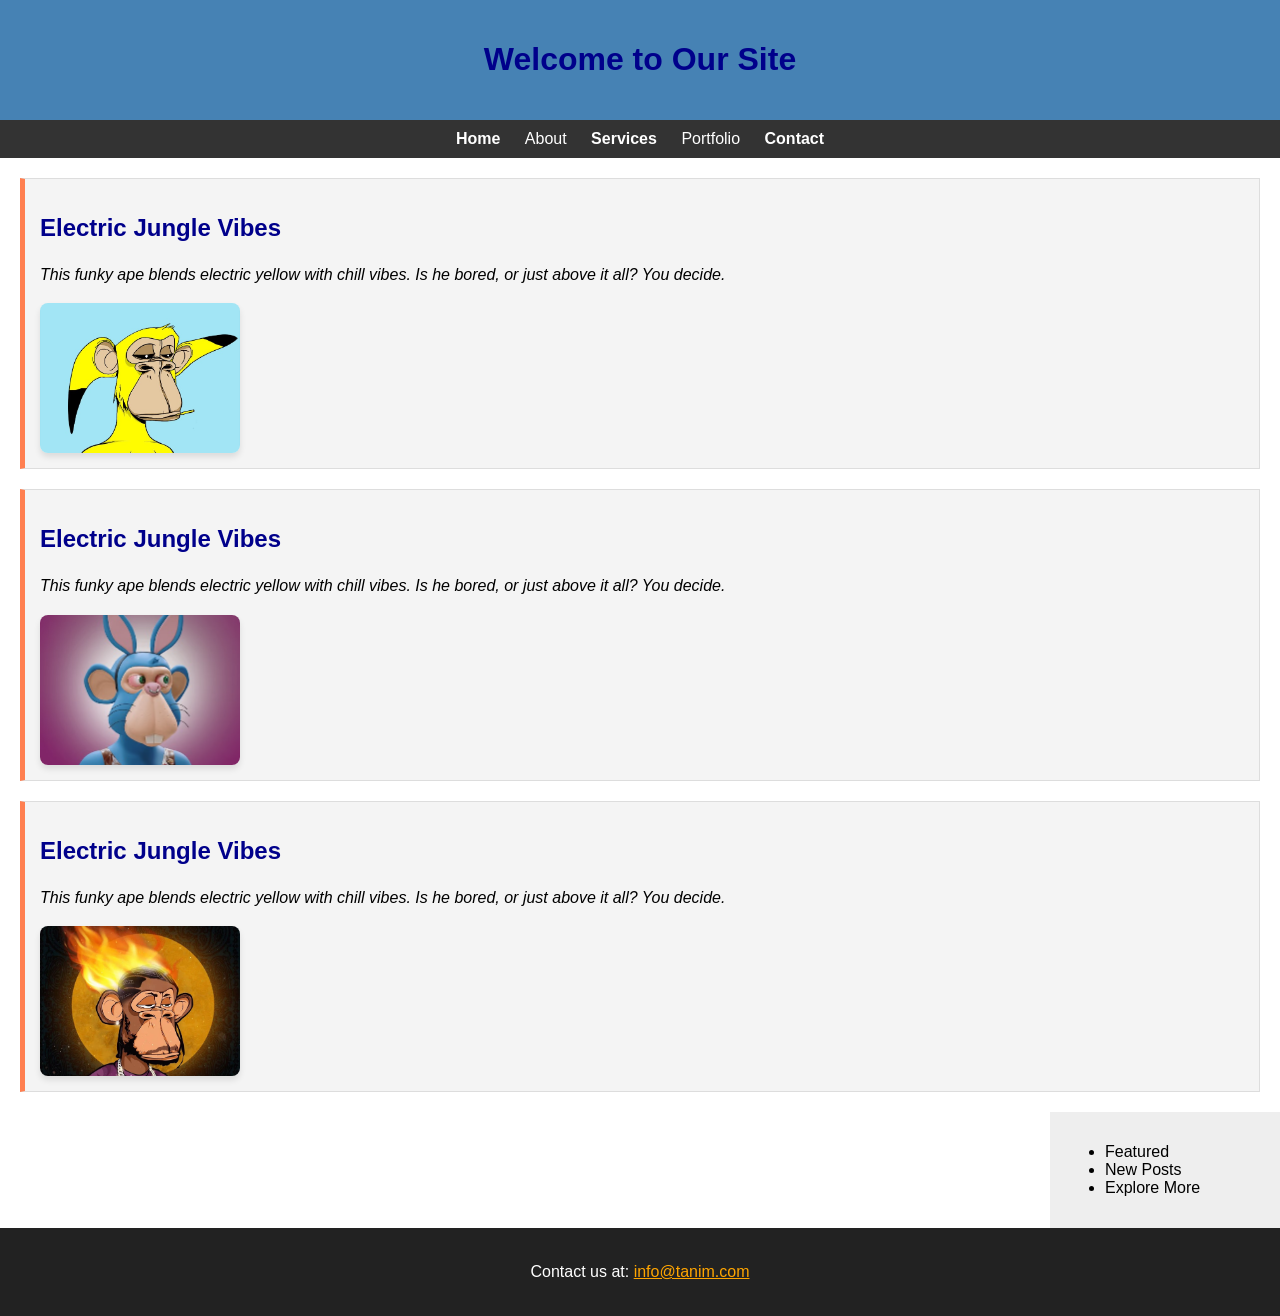
<file: index.html>
<!DOCTYPE html>
<html lang="en">
<head>
  <meta charset="UTF-8" />
  <title>Home</title>
  <link rel="stylesheet" href="styles.css" />
</head>
<body>
  <header id="main-header">
    <h1>Welcome to Our Site</h1>
  </header>

  <nav class="nav-menu">
    <a href="index.html" class="nav-link" data-type="primary">Home</a>
    <a href="about.html" class="nav-link" data-type="secondary">About</a>
    <a href="services.html" class="nav-link" data-type="primary">Services</a>
    <a href="portfolio.html" class="nav-link" data-type="secondary">Portfolio</a>
    <a href="contact.html" class="nav-link" data-type="primary">Contact</a>
  </nav>

  <div class="container">
    <main>
      <article class="content-block">
        <h2>Electric Jungle Vibes</h2>
        <p>This funky ape blends electric yellow with chill vibes. Is he bored, or just above it all? You decide.</p>
        <img src="../image/01.jpg" alt="Yellow monkey avatar">
      </article>
    </main>

    
  </div>
  
  <div class="container">
    <main>
      <article class="content-block">
        <h2>Electric Jungle Vibes</h2>
        <p>This funky ape blends electric yellow with chill vibes. Is he bored, or just above it all? You decide.</p>
        <img src="../image/02.jpg" alt="Yellow monkey avatar">
      </article>
    </main>
</div>
<div class="container">
    <main>
      <article class="content-block">
        <h2>Electric Jungle Vibes</h2>
        <p>This funky ape blends electric yellow with chill vibes. Is he bored, or just above it all? You decide.</p>
        <img src="../image/03.jpg" alt="Yellow monkey avatar">
      </article>
    </main>
    <aside class="sidebar">
        <ul>
          <li>Featured</li>
          <li>New Posts</li>
          <li>Explore More</li>
        </ul>
      </aside>
</div>

  <footer id="main-footer">
    <p>Contact us at: <a href="mailto:info@tanim.com">info@tanim.com</a></p>
  </footer>
</body>
</html>
</file>
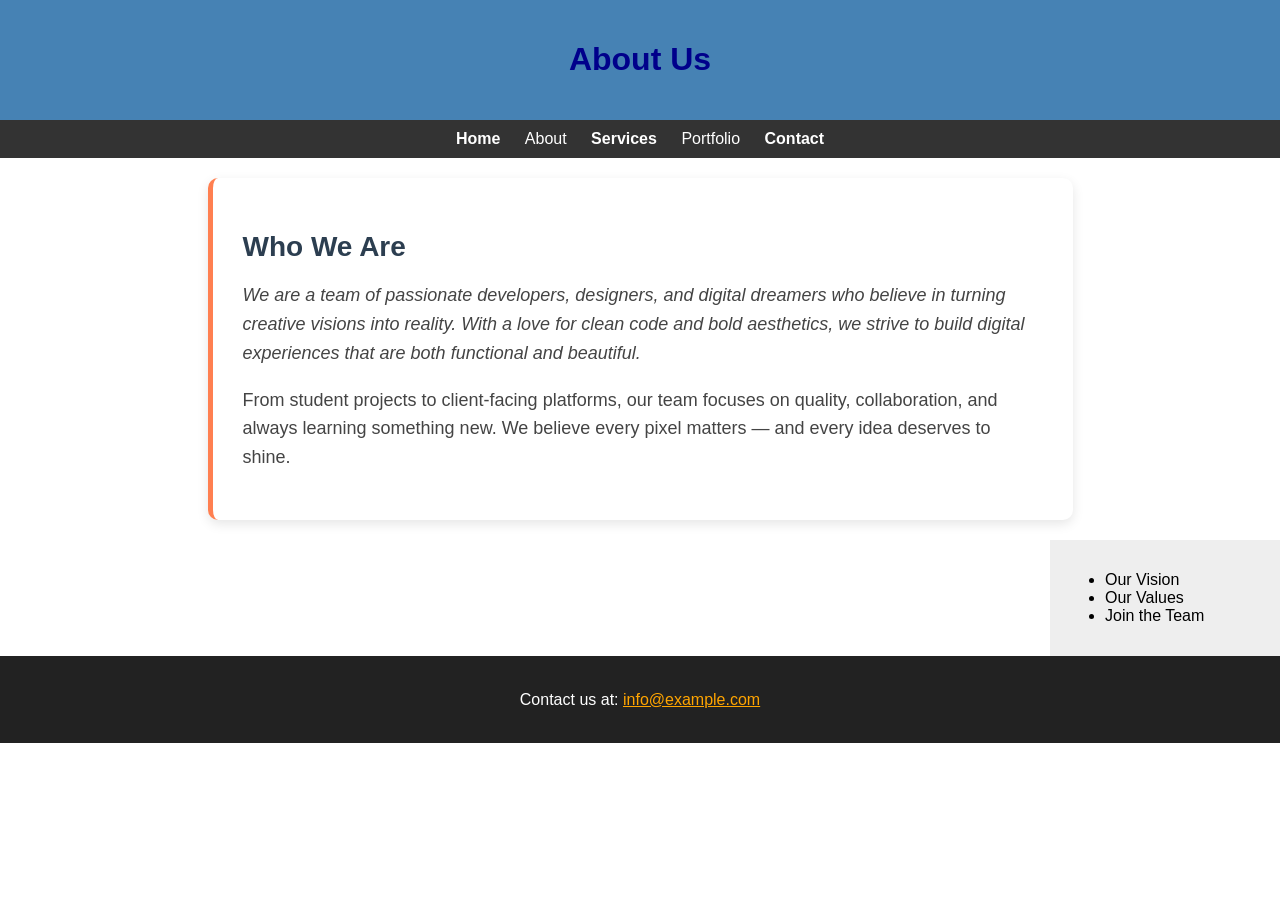
<file: about.html>
<!DOCTYPE html>
<html lang="en">
<head>
  <meta charset="UTF-8" />
  <meta name="viewport" content="width=device-width, initial-scale=1.0"/>
  <title>About</title>
  <link rel="stylesheet" href="styles.css" />
</head>
<body>
  <header id="main-header">
    <h1>About Us</h1>
  </header>

  <nav class="nav-menu">
    <a href="index.html" class="nav-link" data-type="primary">Home</a>
    <a href="about.html" class="nav-link" data-type="secondary">About</a>
    <a href="services.html" class="nav-link" data-type="primary">Services</a>
    <a href="portfolio.html" class="nav-link" data-type="secondary">Portfolio</a>
    <a href="contact.html" class="nav-link" data-type="primary">Contact</a>
  </nav>

  <div class="container">
    <main>
      <article class="about-highlight">
        <h2>Who We Are</h2>
        <p>
          We are a team of passionate developers, designers, and digital dreamers who believe in turning creative visions into reality. 
          With a love for clean code and bold aesthetics, we strive to build digital experiences that are both functional and beautiful.
        </p>
        <p>
          From student projects to client-facing platforms, our team focuses on quality, collaboration, and always learning something new. 
          We believe every pixel matters — and every idea deserves to shine.
        </p>
      </article>
    </main>

    <aside class="sidebar">
      <ul>
        <li>Our Vision</li>
        <li>Our Values</li>
        <li>Join the Team</li>
      </ul>
    </aside>
  </div>

  <footer id="main-footer">
    <p>Contact us at: <a href="mailto:info@example.com">info@example.com</a></p>
  </footer>
</body>
</html>
</file>
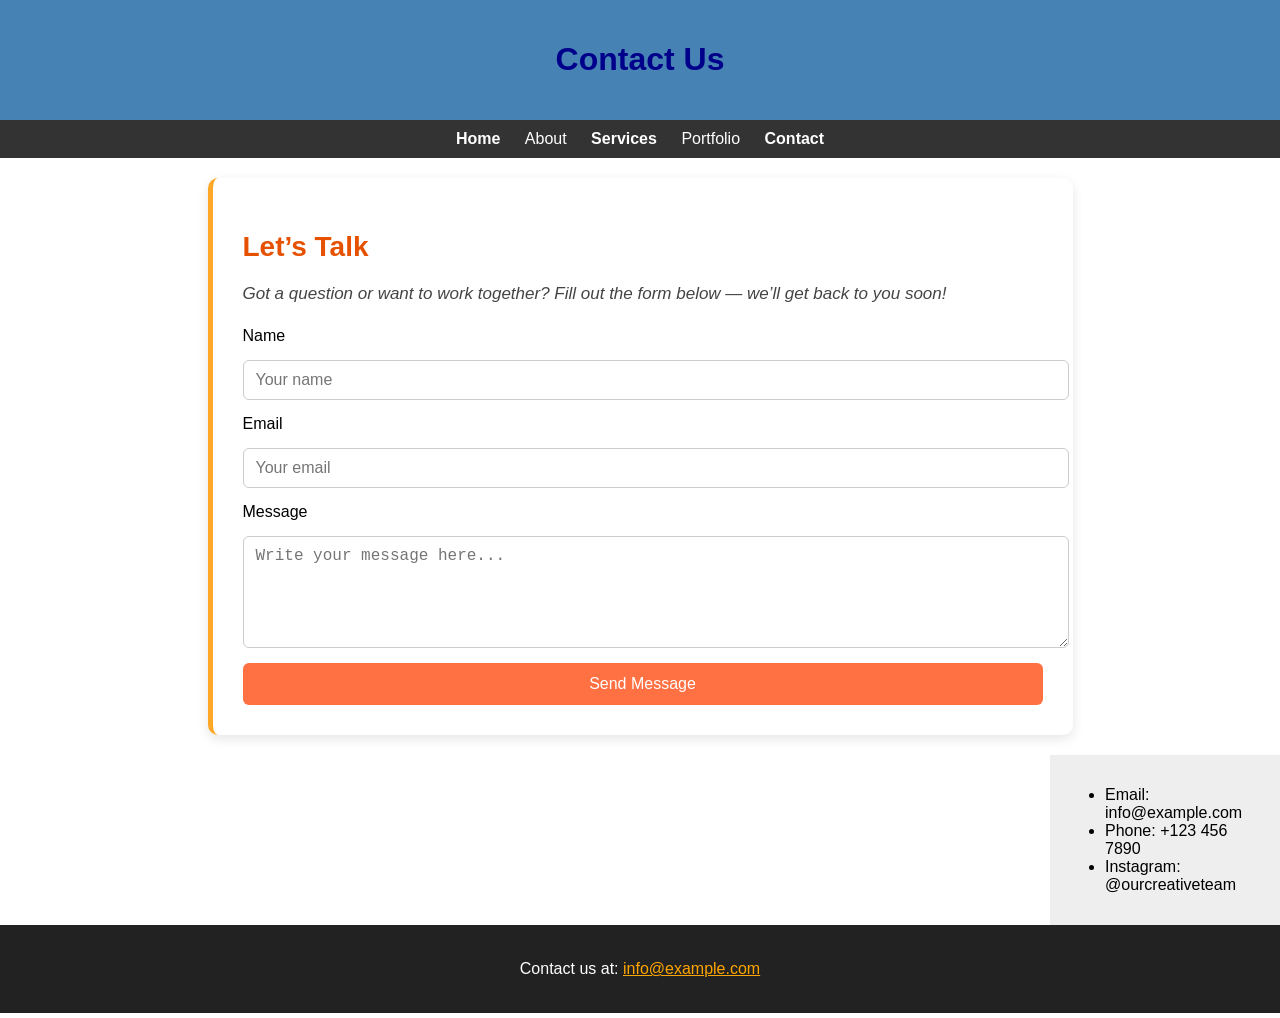
<file: contact.html>
<!DOCTYPE html>
<html lang="en">
<head>
  <meta charset="UTF-8" />
  <meta name="viewport" content="width=device-width, initial-scale=1.0"/>
  <title>Contact</title>
  <link rel="stylesheet" href="styles.css" />
</head>
<body>
  <header id="main-header">
    <h1>Contact Us</h1>
  </header>

  <nav class="nav-menu">
    <a href="index.html" class="nav-link" data-type="primary">Home</a>
    <a href="about.html" class="nav-link" data-type="secondary">About</a>
    <a href="services.html" class="nav-link" data-type="primary">Services</a>
    <a href="portfolio.html" class="nav-link" data-type="secondary">Portfolio</a>
    <a href="contact.html" class="nav-link" data-type="primary">Contact</a>
  </nav>

  <div class="container">
    <main>
      <article class="contact-highlight">
        <h2>Let’s Talk</h2>
        <p>
          Got a question or want to work together? Fill out the form below — we’ll get back to you soon!
        </p>
        <form action="#" method="post" class="contact-form">
          <label for="name">Name</label>
          <input type="text" id="name" name="name" placeholder="Your name" required>

          <label for="email">Email</label>
          <input type="email" id="email" name="email" placeholder="Your email" required>

          <label for="message">Message</label>
          <textarea id="message" name="message" rows="5" placeholder="Write your message here..." required></textarea>

          <button type="submit">Send Message</button>
        </form>
      </article>
    </main>

    <aside class="sidebar">
      <ul>
        <li>Email: info@example.com</li>
        <li>Phone: +123 456 7890</li>
        <li>Instagram: @ourcreativeteam</li>
      </ul>
    </aside>
  </div>

  <footer id="main-footer">
    <p>Contact us at: <a href="mailto:info@example.com">info@example.com</a></p>
  </footer>
</body>
</html>
</file>
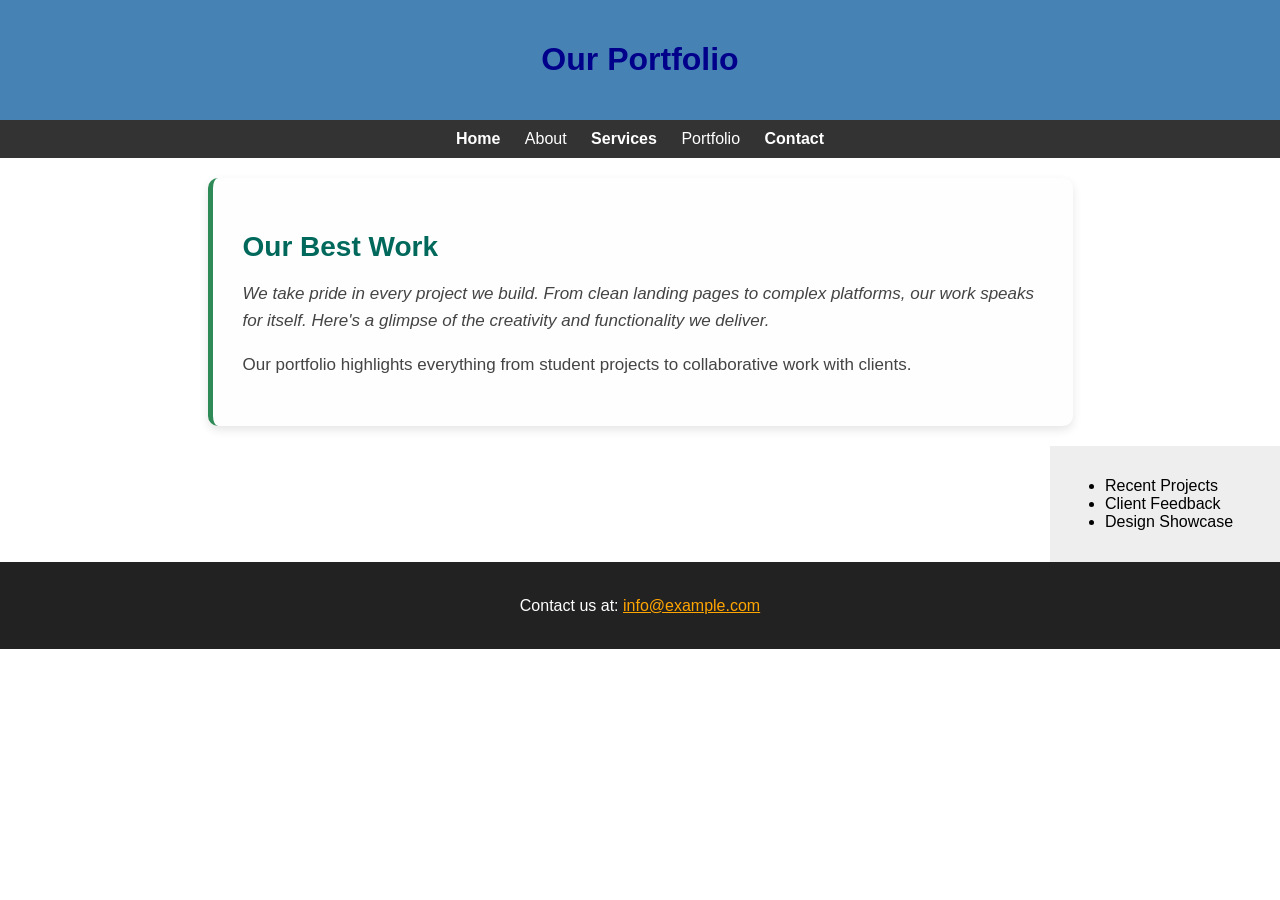
<file: portfolio.html>
<!DOCTYPE html>
<html lang="en">
<head>
  <meta charset="UTF-8" />
  <meta name="viewport" content="width=device-width, initial-scale=1.0"/>
  <title>Portfolio</title>
  <link rel="stylesheet" href="styles.css" />
</head>
<body>
  <header id="main-header">
    <h1>Our Portfolio</h1>
  </header>

  <nav class="nav-menu">
    <a href="index.html" class="nav-link" data-type="primary">Home</a>
    <a href="about.html" class="nav-link" data-type="secondary">About</a>
    <a href="services.html" class="nav-link" data-type="primary">Services</a>
    <a href="portfolio.html" class="nav-link" data-type="secondary">Portfolio</a>
    <a href="contact.html" class="nav-link" data-type="primary">Contact</a>
  </nav>

  <div class="container">
    <main>
      <article class="portfolio-highlight">
        <h2>Our Best Work</h2>
        <p>
          We take pride in every project we build. From clean landing pages to complex platforms, 
          our work speaks for itself. Here's a glimpse of the creativity and functionality we deliver.
        </p>
        <p>
          Our portfolio highlights everything from student projects to collaborative work with clients.
        </p>
      </article>
    </main>

    <aside class="sidebar">
      <ul>
        <li>Recent Projects</li>
        <li>Client Feedback</li>
        <li>Design Showcase</li>
      </ul>
    </aside>
  </div>

  <footer id="main-footer">
    <p>Contact us at: <a href="mailto:info@example.com">info@example.com</a></p>
  </footer>
</body>
</html>
</file>
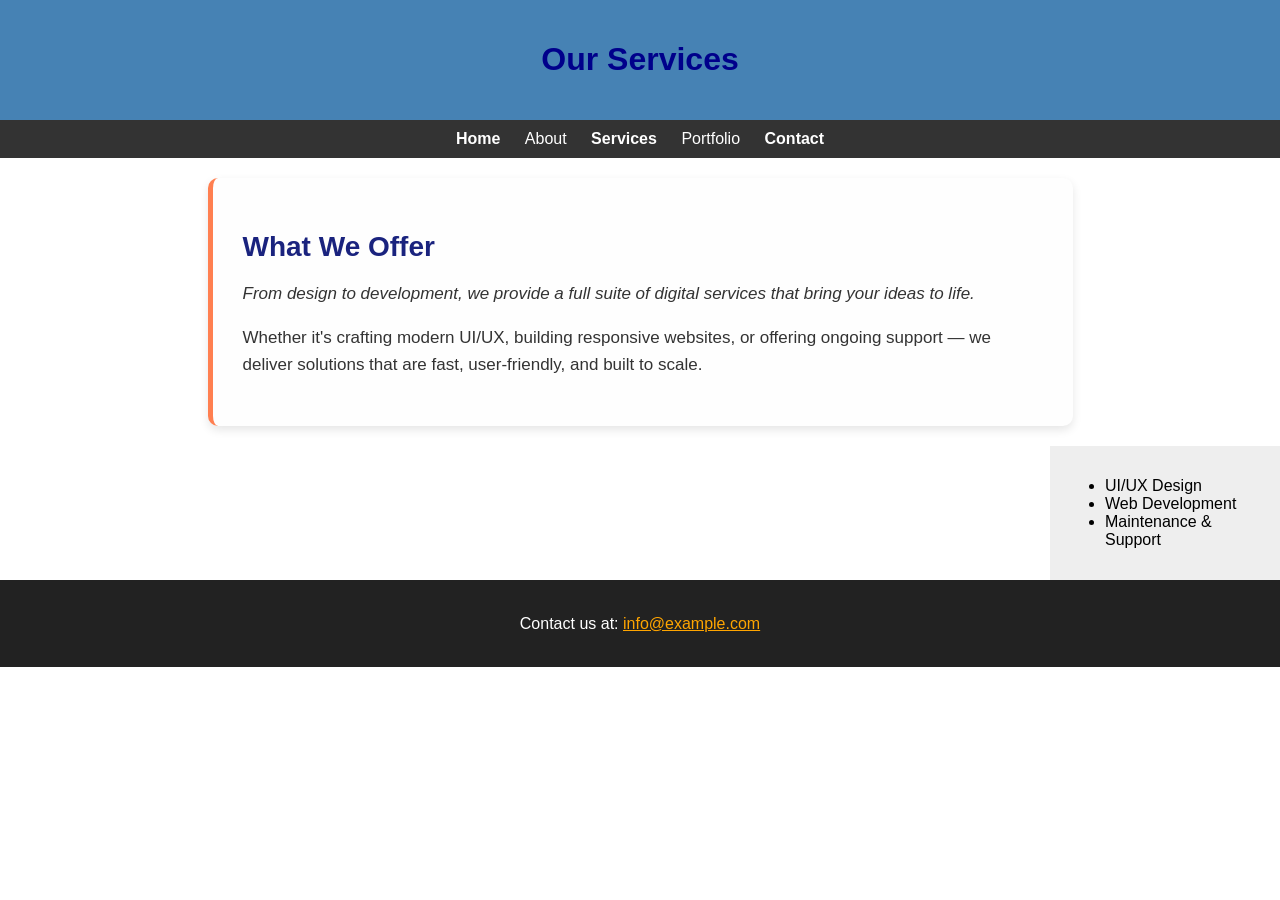
<file: services.html>
<!DOCTYPE html>
<html lang="en">
<head>
  <meta charset="UTF-8" />
  <meta name="viewport" content="width=device-width, initial-scale=1.0"/>
  <title>Services</title>
  <link rel="stylesheet" href="styles.css" />
</head>
<body>
  <header id="main-header">
    <h1>Our Services</h1>
  </header>

  <nav class="nav-menu">
    <a href="index.html" class="nav-link" data-type="primary">Home</a>
    <a href="about.html" class="nav-link" data-type="secondary">About</a>
    <a href="services.html" class="nav-link" data-type="primary">Services</a>
    <a href="portfolio.html" class="nav-link" data-type="secondary">Portfolio</a>
    <a href="contact.html" class="nav-link" data-type="primary">Contact</a>
  </nav>

  <div class="container">
    <main>
      <article class="service-highlight">
        <h2>What We Offer</h2>
        <p>
          From design to development, we provide a full suite of digital services that bring your ideas to life.
        </p>
        <p>
          Whether it's crafting modern UI/UX, building responsive websites, or offering ongoing support — 
          we deliver solutions that are fast, user-friendly, and built to scale.
        </p>
      </article>
    </main>

    <aside class="sidebar">
      <ul>
        <li>UI/UX Design</li>
        <li>Web Development</li>
        <li>Maintenance & Support</li>
      </ul>
    </aside>
  </div>

  <footer id="main-footer">
    <p>Contact us at: <a href="mailto:info@example.com">info@example.com</a></p>
  </footer>
</body>
</html>
</file>
<file: styles.css>
/* 1. Element Selectors */
body {
    font-family: Arial, sans-serif;
    margin: 0;
    padding: 0;
  }
  
  h1, h2 {
    color: darkblue;
  }
  
  p {
    line-height: 1.6;
  }
  
  /* 2. Class Selectors */
  .nav-menu {
    background-color: #333;
    padding: 10px;
    text-align: center;
  }
  
  .nav-link {
    color: white;
    margin: 0 10px;
    text-decoration: none;
  }
  
  .content-block {
    background-color: #f4f4f4;
    margin: 20px;
    padding: 15px;
    border: 1px solid #ddd;
    border-left: 5px solid coral;
  }
  
  .sidebar {
    background: #eee;
    padding: 15px;
    width: 200px;
    float: right;
  }
  
  /* 3. ID Selectors */
  #main-header {
    background-color: steelblue;
    color: white;
    padding: 20px;
    text-align: center;
  }
  
  #main-footer {
    background-color: #222;
    color: white;
    text-align: center;
    padding: 15px;
    clear: both;
  }
  
  /* 4. Attribute Selectors */
  a[data-type="primary"] {
    font-weight: bold;
  }
  
  a[href^="mailto"] {
    color: orange;
  }
  
  /* 5. Pseudo-classes */
  .nav-link:hover {
    background-color: #555;
    padding: 5px;
  }
  
  article:nth-of-type(2) {
    border-left: 5px solid coral;
  }
  
  /* 6. Combinators */
  /* Child combinator */
  nav > a {
    display: inline-block;
  }
  
  /* Adjacent sibling combinator */
  h2 + p {
    font-style: italic;
  }
  
  /* Descendant combinator */
  .container article img {
    display: block;
    margin-top: 10px;
    max-width: 100%;
  }
  /* Style for article images */
.content-block img {
    width: 200px;
    height: 150px;
    object-fit: cover;       /* Keeps the image cropped nicely */
    border-radius: 8px;      /* Rounded corners */
    box-shadow: 0 4px 6px rgba(0, 0, 0, 0.1); /* Subtle shadow */
    margin-top: 10px;
    transition: transform 0.3s ease;
  }
  
  .content-block img:hover {
    transform: scale(1.05);  /* Slight zoom on hover */
  }
  /* ABOUT US - Highlighted Section */
.about-highlight {
    background-color: #fff;
    padding: 30px;
    border-left: 5px solid coral;
    border-radius: 10px;
    box-shadow: 0 4px 12px rgba(0, 0, 0, 0.1);
    max-width: 800px;
    margin: 20px auto;
  }
  
  .about-highlight h2 {
    color: #2c3e50;
    font-size: 28px;
    margin-bottom: 10px;
  }
  
  .about-highlight p {
    color: #444;
    font-size: 18px;
    line-height: 1.6;
  }
  /* SERVICES - Highlighted Section */
.service-highlight {
    background-color: #fefefe;
    padding: 30px;
    border-left: 5px solid coral;
    border-radius: 10px;
    box-shadow: 0 4px 10px rgba(0, 0, 0, 0.1);
    max-width: 800px;
    margin: 20px auto;
  }
  
  .service-highlight h2 {
    color: #1a237e;
    font-size: 28px;
    margin-bottom: 10px;
  }
  
  .service-highlight p {
    color: #333;
    font-size: 17px;
    line-height: 1.6;
  }
  /* Portfolio Section */
.portfolio-highlight {
    background-color: #fefefe;
    padding: 30px;
    border-left: 5px solid seagreen;
    border-radius: 10px;
    box-shadow: 0 4px 10px rgba(0, 0, 0, 0.1);
    max-width: 800px;
    margin: 20px auto;
  }
  
  .portfolio-highlight h2 {
    color: #00695c;
    font-size: 28px;
    margin-bottom: 10px;
  }
  
  .portfolio-highlight p {
    color: #444;
    font-size: 17px;
    line-height: 1.6;
  }
  
  /* Contact Section */
  .contact-highlight {
    background-color: #fefefe;
    padding: 30px;
    border-left: 5px solid #ff7043;
    border-radius: 10px;
    box-shadow: 0 4px 10px rgba(0, 0, 0, 0.1);
    max-width: 800px;
    margin: 20px auto;
  }
  
  .contact-highlight h2 {
    color: #bf360c;
    font-size: 28px;
    margin-bottom: 10px;
  }
  
  .contact-highlight p {
    color: #333;
    font-size: 17px;
    line-height: 1.6;
  }
  /* Contact Page Styling */
.contact-highlight {
    background-color: #ffffff;
    padding: 30px;
    border-left: 5px solid #ffa726;
    border-radius: 10px;
    box-shadow: 0 4px 12px rgba(0, 0, 0, 0.1);
    max-width: 800px;
    margin: 20px auto;
  }
  
  .contact-highlight h2 {
    color: #e65100;
    font-size: 28px;
    margin-bottom: 10px;
  }
  
  .contact-highlight p {
    color: #444;
    font-size: 17px;
    line-height: 1.6;
  }
  
  /* Contact Form */
  .contact-form {
    display: flex;
    flex-direction: column;
    gap: 15px;
    margin-top: 20px;
  }
  
  .contact-form input,
  .contact-form textarea {
    padding: 10px 12px;
    border: 1px solid #ccc;
    border-radius: 6px;
    font-size: 16px;
    width: 100%;
  }
  
  .contact-form button {
    background-color: #ff7043;
    color: white;
    font-size: 16px;
    padding: 12px;
    border: none;
    border-radius: 6px;
    cursor: pointer;
    transition: background 0.3s ease;
  }
  
  .contact-form button:hover {
    background-color: #f4511e;
  }
</file>
